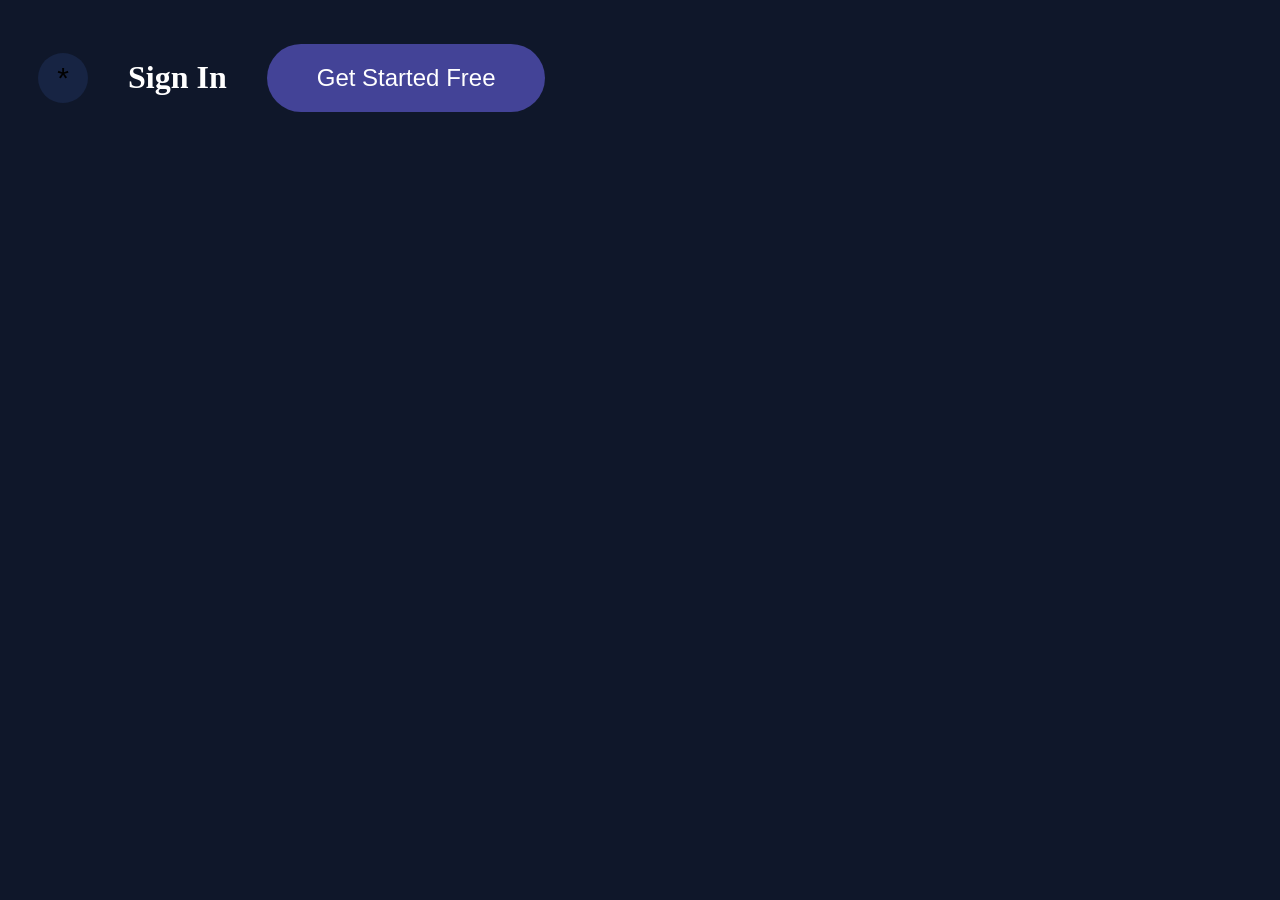
<file: DOM/index.html>
<!DOCTYPE html>
<html lang="en">
<head>
    <meta charset="UTF-8">
    <meta name="viewport" content="width=device-width, initial-scale=1.0">
    <title>DOM Practice</title>
    <link rel="stylesheet"href="style.css">
</head>
<body>
    <div class="navbar">
        <button id="themeBtn">*</button>
        <a href="#"><h1>Sign In</h1></a>
        <button class="start-btn">Get Started Free</button>
    </div>
    <script src="script.js"></script>
    
</body>
</html>
</file>
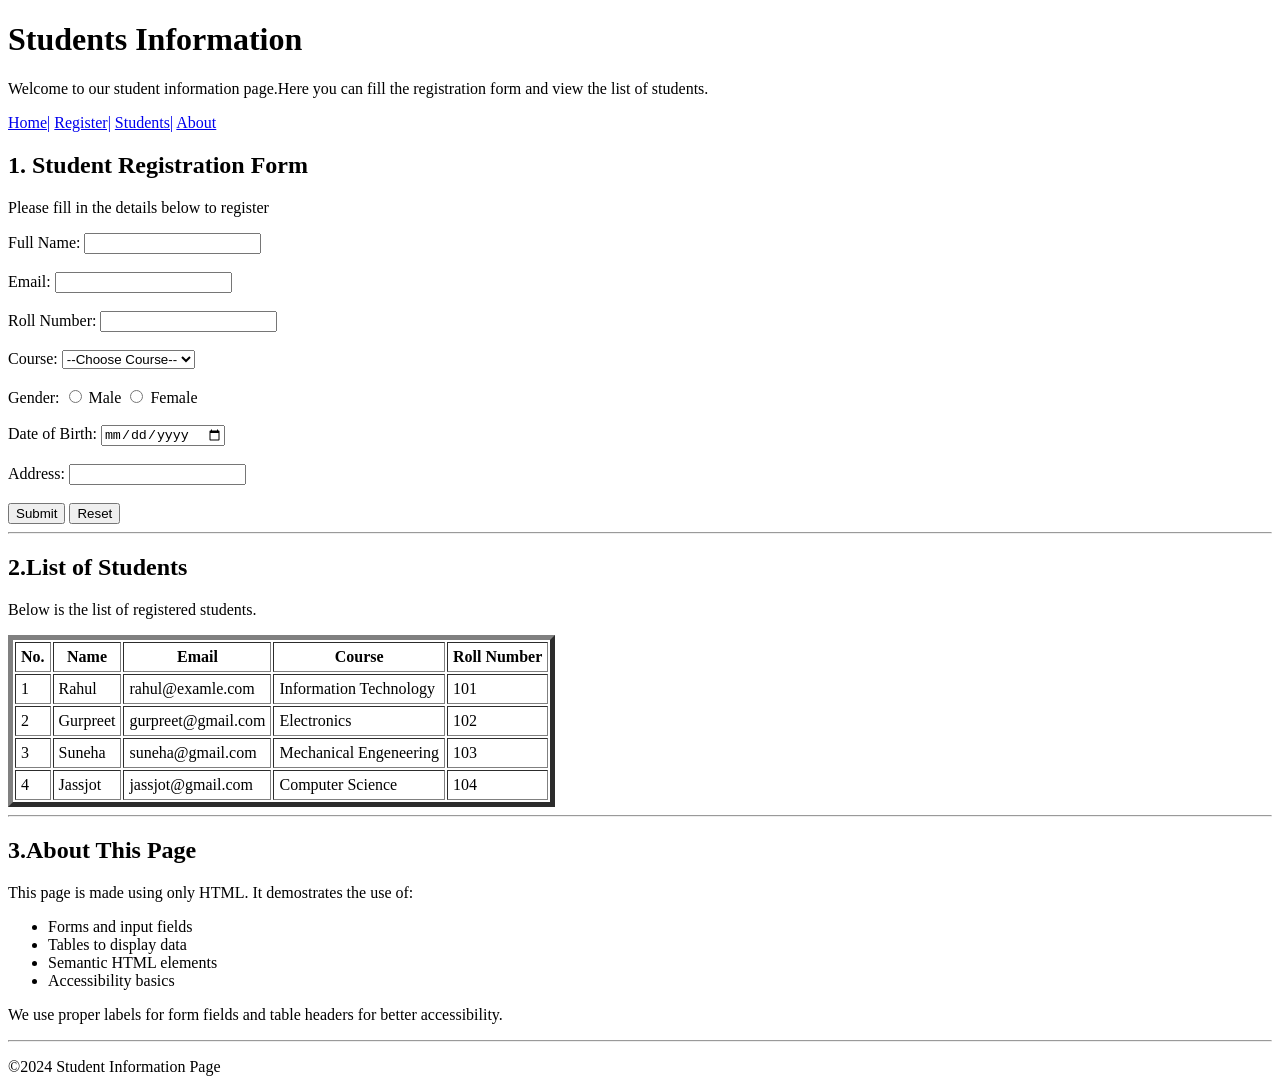
<file: html/task 1.html/index.html>
<!DOCTYPE html>
<html lang="en">
<head>
    <meta charset="UTF-8">
    <meta name="viewport" content="width=device-width, initial-scale=1.0">
    <title>Document</title>
</head>
<body>
    <form action="#" method="get">
    <h1>Students Information</h1>
    <P>Welcome to our student information page.Here you can fill the registration form and view the list of students.</P>
     <div>
    <a href="#">Home|</a>
    <a href="#">Register|</a>
    <a href="#">Students|</a>
    <a href="#">About</a>
        </div>
    <h2>1. Student Registration Form</h2>
    <p>Please fill in the details below to register</p>
    <label for="Full Name">Full Name:</label>
    <input type="text"id ="Full Name"name="Full Name">
    <br><br>
    <label for="Email">Email:</label>
    <input type="text"id="Email"name="Email">
    <br><br>
    <label for="Roll Number">Roll Number:</label>
    <input type="number"id="Roll Number"name="Roll Number">
    <br><br>
    <label for="Course">Course:</label>
    <select id="course">
        <option disable selected>--Choose Course--</option>
        <option value="btech it">Btech IT</option>
        <option value="btech cse">Btech CSE</option>
        <option value="AI/ML">AI/ML</option>
    </select>
    <br><br>
    <label for="gender">Gender:</label>
    <input type="radio" name="gender" value="Male">
    Male
</label>

<label>
    <input type="radio" name="gender" value="Female">
    Female
</label>
    <br><br>
<label for="Date of birth">Date of Birth:</label>
<input type="date"id="date of birth"name="date of birth">
<br><br>
<label for="Address">Address:</label>
    <input type="text"id="address"name="Address">
    <br><br>
   <button type="Submit">Submit</button>
   <button type="Reset">Reset</button> 
   <hr>
   <h2>2.List of Students</h2>
   <p>Below is the list of registered students.</p>
   <table border="5" cellpadding="5">
    <tr>
        <th>No.</th>
        <th>Name</th>
        <th>Email</th>
        <th>Course</th>
        <th>Roll Number</th>
    </tr>
    <tr>
        <td>1</td>
        <td>Rahul</td>
        <td>rahul@examle.com</td>
        <td>Information Technology</td>
        <td>101</td>
    </tr>
    <tr>
        <td>2</td>
        <td>Gurpreet</td>
        <td>gurpreet@gmail.com</td>
        <td>Electronics</td>
        <td>102</td>
    </tr>
    <tr>
        <td>3</td>
        <td>Suneha</td>
        <td>suneha@gmail.com</td>
        <td>Mechanical Engeneering</td>
        <td>103</td>
    </tr>
    <tr>
        <td>4</td>
        <td>Jassjot</td>
        <td>jassjot@gmail.com</td>
        <td>Computer Science</td>
        <td>104</td>
    </tr>
   </table>
   <hr>
   <h2>3.About This Page</h2>
   <p>This page is made using only HTML. It demostrates the use of:</p>
    <ul>
        <li>Forms and input fields</li>
         <li>Tables to display data</li>
          <li>Semantic HTML elements</li>
           <li>Accessibility basics</li>
    </ul>
    <p>We use proper labels for form fields and table headers for better accessibility.</p>
    <hr>
    <p>&copy2024 Student Information Page</p>
    </form>
</body>
</html>
</file>
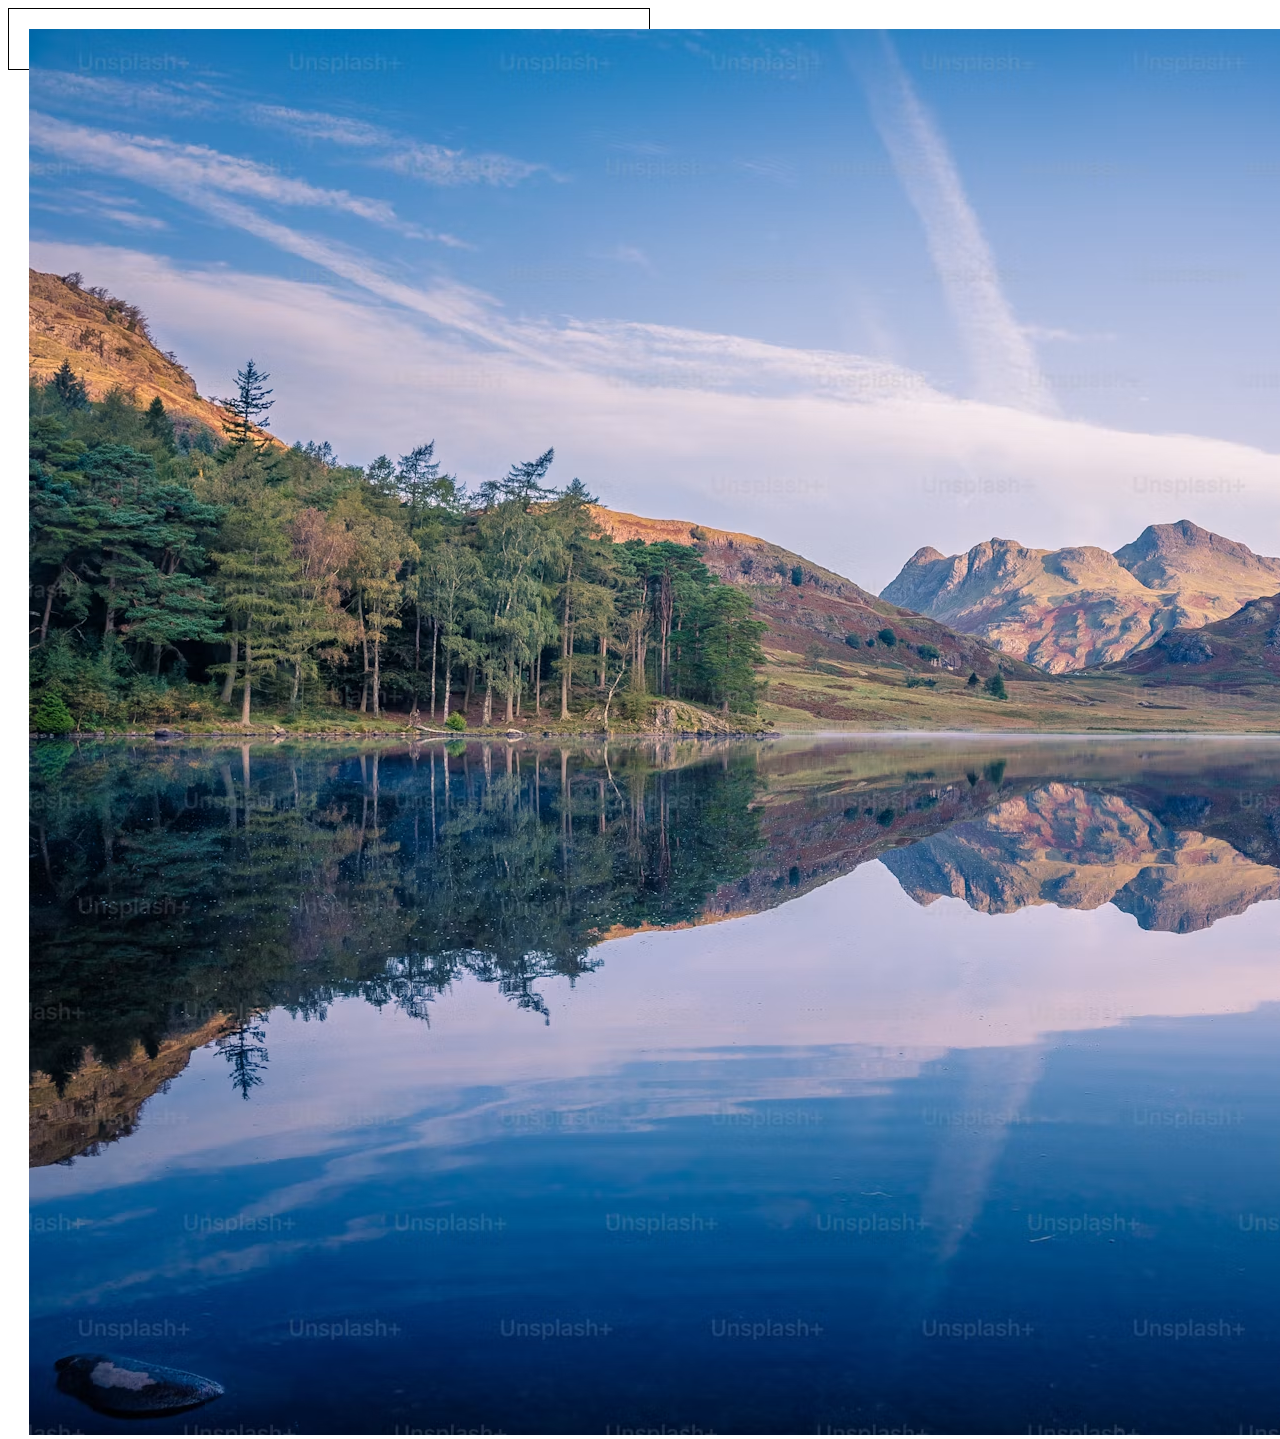
<file: html/task 3.html/index.html>
<!DOCTYPE html>
<html lang="en">
<head>
    <meta chacrset="UTF-8">
    <meta name="viewport" content="width=device-width, initial-scale=1.0">
    <title>Document</title>
    <link rel="stylesheet" href="style.css">
</head>
<body>
    <div class="card">
        <div class="image">
            <img src="nature.avif">
                </div>
    
    <div class="content">
        <span>Nature</span>
        <h1>Explore the Beauty</h1>
        <p>Nature is full of beautiful places that</p>
        <p>refresh our mind and soul.</p>
        <button>Learn More</button>
    </div>
    </div>
</body>
</html>
</file>
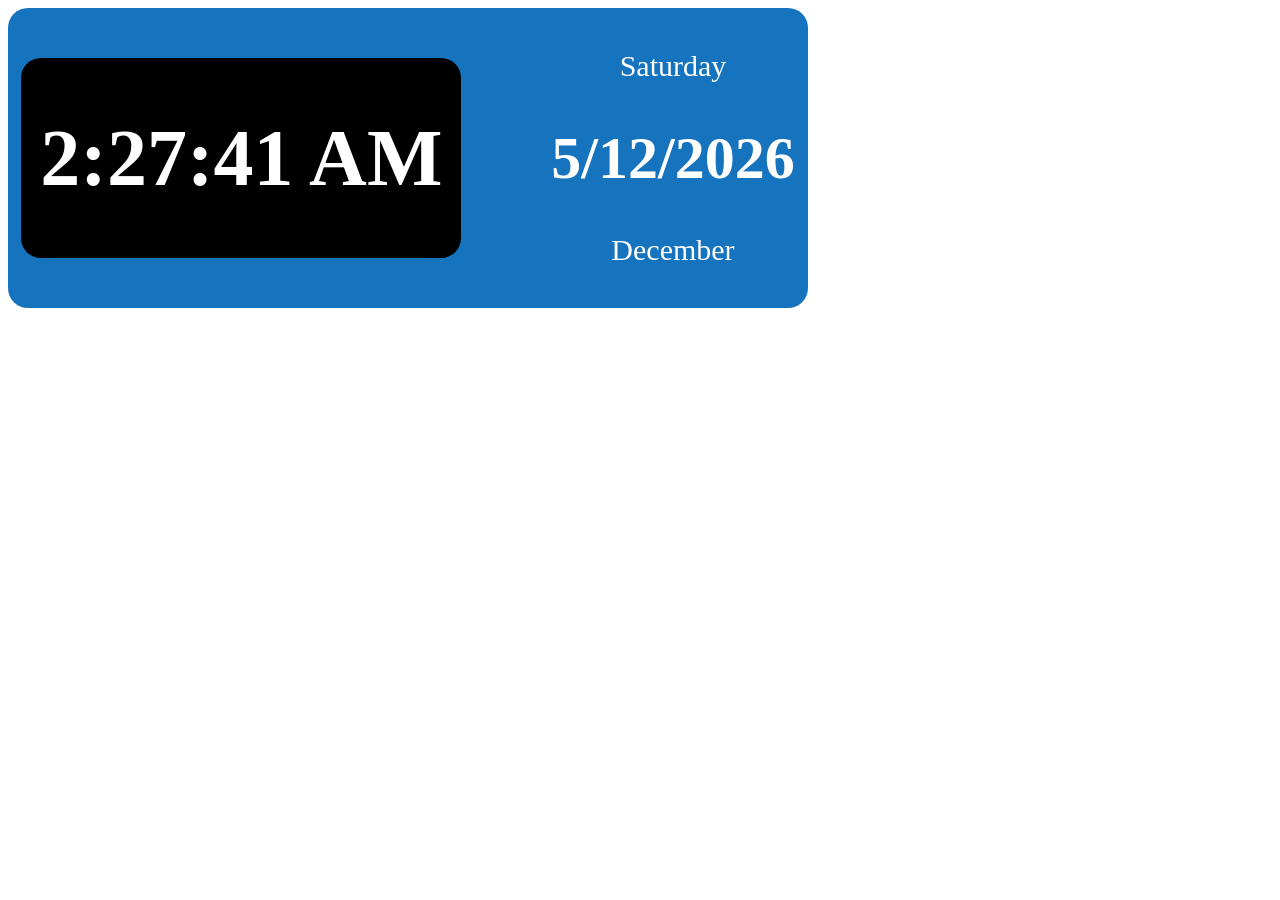
<file: html/task clock.html/index.html>
<!DOCTYPE html>
<html lang="en">
<head>
    <meta charset="UTF-8">
    <meta name="viewport" content="width=device-width, initial-scale=1.0">
    <title>Document</title>
    <link rel = "stylesheet" href = "style.css">
</head>
<body>
    <div class="clock-card">
        <div class="time">
            <h1 id="time">18:20</h1>
        </div>
        <div class="date">
            <p id="day"> Tuesday</p>
            <h1 id="date">13</h1>
            <p id="month">June</p>
        </div>
    </div>
    <script src="script.js"></script>
</body>
</html>
</file>
<file: DOM/style.css>
body{
    background: #0f172a;
    color:white;
}
.navbar{
    display:flex;
    align-items:center;
    gap:40px;
    padding:30px;
}
.navbar a{
    color:white;
    text-decoration:none;
}
.light-mode .navbar a{
    color:black;
}
#themeBtn{
    height:50px;
    width:50px;
    border-radius:50px;
    border:none;
    font-size:30px;
    cursor:pointer;
    background-color: #172443;
}
.start-btn{
    padding:20px 50px;
    border:none;
    border-radius:50px;
    font-size:24px;
    color:white;
    cursor:pointer;
    background-color:rgb(67, 67, 151);
}
.light-mode{
    color:black;
    background:white;
}
</file>
<file: html/task 3.html/style.css>
.card{
    display: flex;
    width: 600px;
    height:20px;
    border: 1px solid black;
    padding: 20px;
}
</file>
<file: html/task clock.html/style.css>
.clock-card{
    display:flex;
    align-items: center;
    justify-content: center;
    border-radius: 20px;
    background: rgb(22, 115, 190);
    color:white;
    height:300px ;
    width: 800px;
    font-size:40px;
    
}
.time{
    background: black;
    border-radius: 20px;
    height: 200px;
    width: 440px;
    display: flex;
    align-items: center;
    justify-content: center;
    margin-right: 90px;
    
 
}
.date{
    font-size: 30px;
    gap:40px;
}
.date h1{
text-align: center;
}
#day{
    text-align: center;
}
#month{
    text-align: center;
}
</file>
